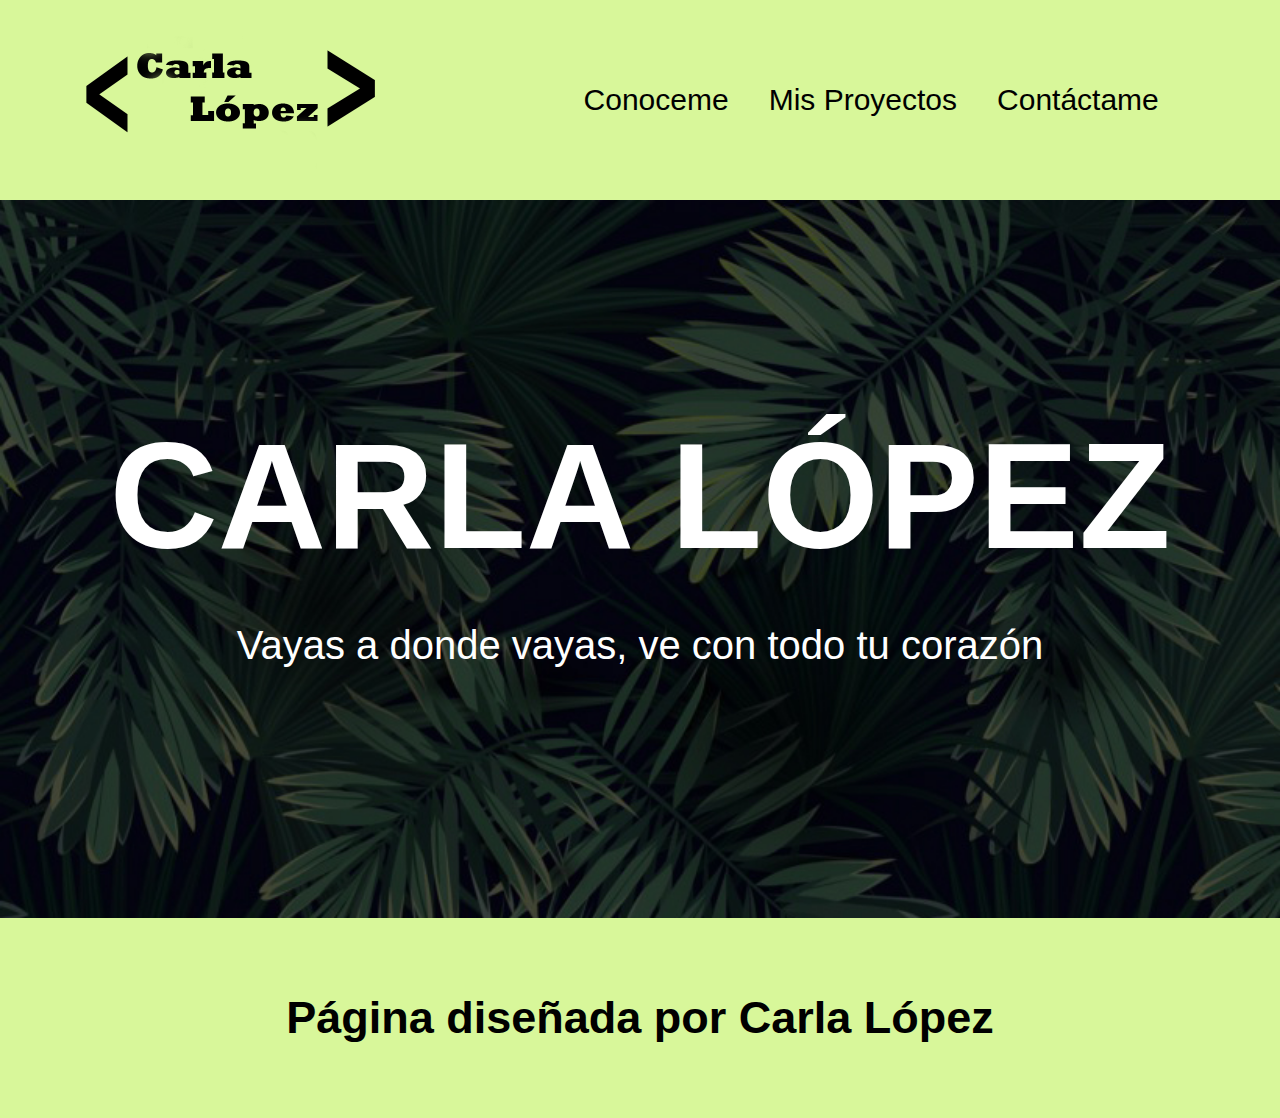
<file: index.html>
<!DOCTYPE html>
<html lang="en">

<head>
    <meta charset="UTF-8">
    <meta http-equiv="X-UA-Compatible" content="IE=edge">
    <meta name="viewport" content="width=device-width, initial-scale=1.0">
    <link rel="stylesheet" href="estilocarla.css">
    <link rel="stylesheet" href="https://use.fontawesome.com/releases/v5.15.3/css/all.css" integrity="sha384-SZXxX4whJ79/gErwcOYf+zWLeJdY/qpuqC4cAa9rOGUstPomtqpuNWT9wdPEn2fk" crossorigin="anonymous">
    <title>BLOG DE CARLA</title>
</head>
<nav>
    <img src="logocarla.png">    
    <section class="opciones">
        <ul>
            <li><a href="conoceme.html">Conoceme</a></li>
            <li><a href="proyectos.html">Mis Proyectos</a></li>
            <li><a href="contactame.html">Contáctame</a></li>
        </ul>
     </section>
</nav>
<main class="presentacion">
    <h2>CARLA LÓPEZ</h2>
    <p>Vayas a donde vayas, ve con todo tu corazón</p>
</main> 
<nav class="piepagina">
    <h2>Página diseñada por Carla López</h2>
</nav>
</file>
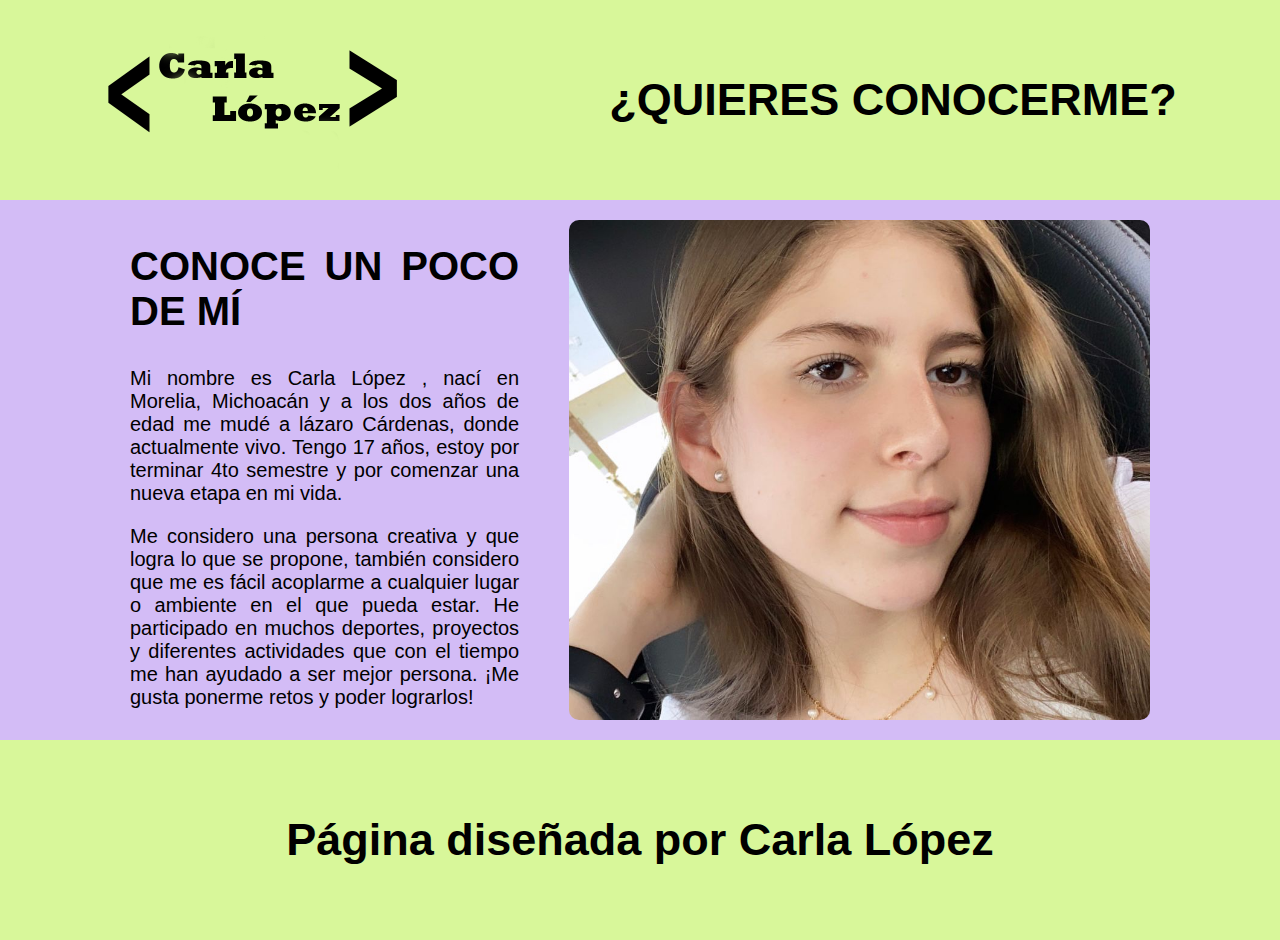
<file: conoceme.html>
<!DOCTYPE html>
<html lang="en">

<head>
    <meta charset="UTF-8">
    <meta http-equiv="X-UA-Compatible" content="IE=edge">
    <meta name="viewport" content="width=device-width, initial-scale=1.0">
    <link rel="stylesheet" href="estilocarla.css">
    <link rel="stylesheet" href="https://use.fontawesome.com/releases/v5.15.3/css/all.css" integrity="sha384-SZXxX4whJ79/gErwcOYf+zWLeJdY/qpuqC4cAa9rOGUstPomtqpuNWT9wdPEn2fk" crossorigin="anonymous">
    <title>CONOCEME</title>
</head>
<nav>
    <img src="logocarla.png">    
    <section class="opciones">
        <h2>¿QUIERES CONOCERME?</h2>
     </section>
</nav>
<main class="bio">
    <div class="biotext">
        <h2>CONOCE UN POCO DE MÍ</h2>
        <p>Mi nombre es Carla López , nací en Morelia, Michoacán y a los dos años de edad me mudé a lázaro Cárdenas, donde actualmente vivo. Tengo 17 años, estoy por terminar 4to semestre y por comenzar una nueva etapa en mi vida.</p>
        <p>Me considero una persona creativa y que logra lo que se propone, también considero que me es fácil acoplarme a cualquier lugar o ambiente en el que pueda estar. He participado en muchos deportes, proyectos y diferentes actividades que con el tiempo me han ayudado a ser mejor persona.  ¡Me gusta ponerme retos y poder lograrlos!</p>
    </div>
        <img src="Carla.jpeg">
</main>
<nav class="piepagina">
    <h2>Página diseñada por Carla López</h2>
</nav>
</file>
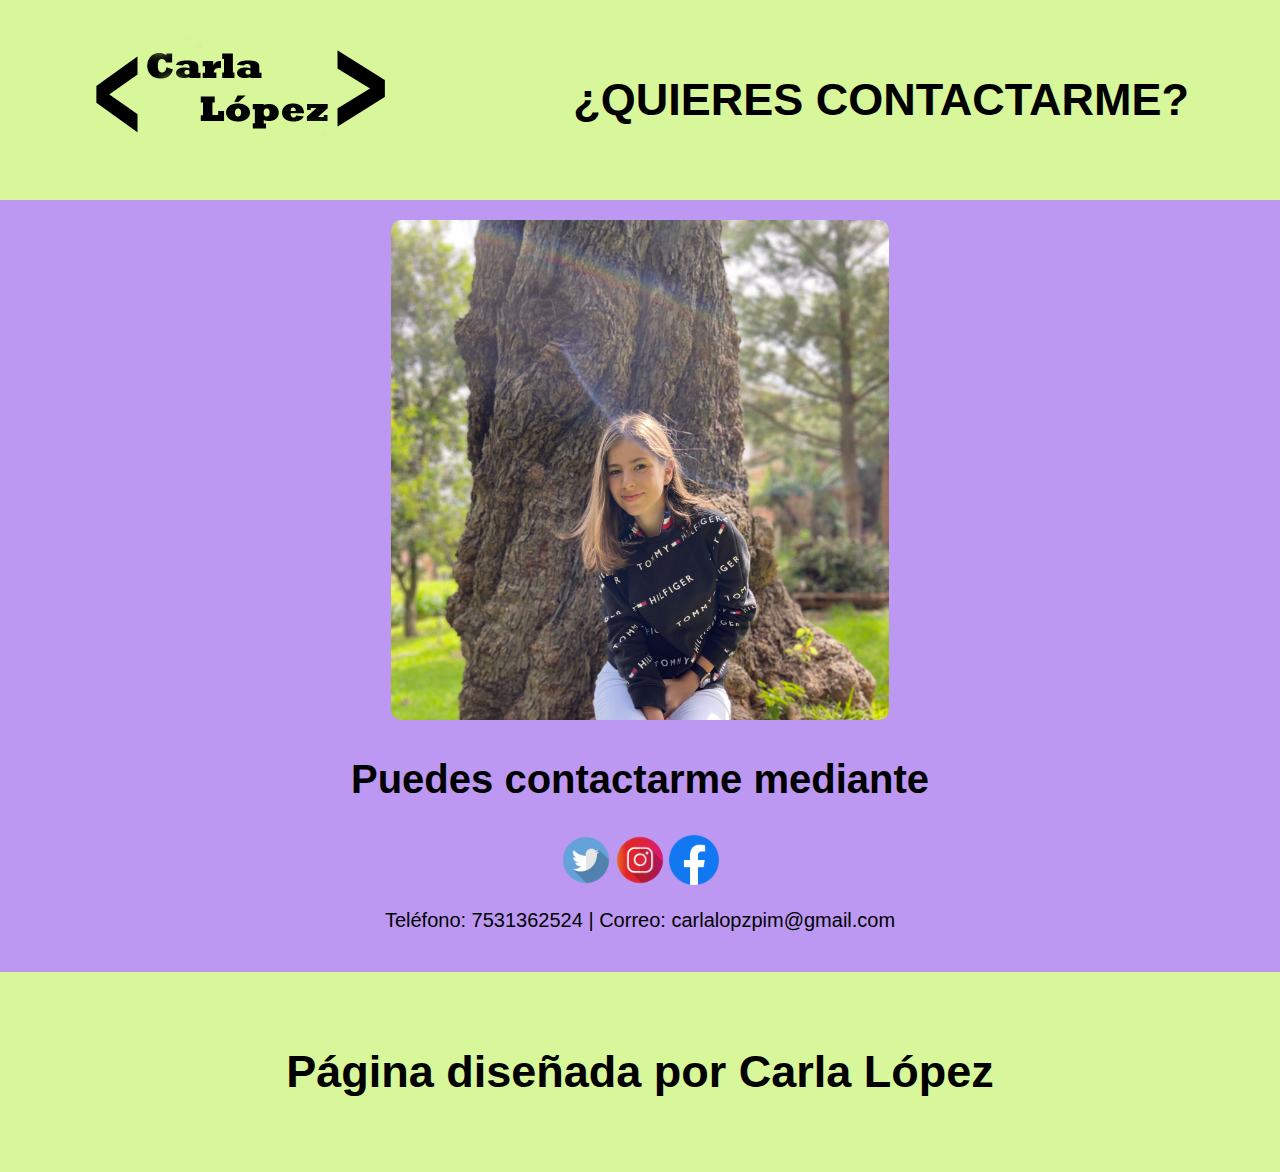
<file: contactame.html>
<!DOCTYPE html>
<html lang="en">

<head>
    <meta charset="UTF-8">
    <meta http-equiv="X-UA-Compatible" content="IE=edge">
    <meta name="viewport" content="width=device-width, initial-scale=1.0">
    <link rel="stylesheet" href="estilocarla.css">
    <link rel="stylesheet" href="https://use.fontawesome.com/releases/v5.15.3/css/all.css" integrity="sha384-SZXxX4whJ79/gErwcOYf+zWLeJdY/qpuqC4cAa9rOGUstPomtqpuNWT9wdPEn2fk" crossorigin="anonymous">
    <title>CONTACTAME</title>
</head>
<nav>
    <img src="logocarla.png">    
    <section class="opciones">
        <h2>¿QUIERES CONTACTARME?</h2>
     </section>
</nav>
<div class="contacto">
    <img src="Carla2.jpeg">
    <h2>Puedes contactarme mediante</h2>
        <div class="redes">
            <a href="https://www.twitter.com/"><img src="twitter.png"></a>
            <a href="https://www.instagram.com/"><img src="instagram.png"></a>
            <a href="https://www.facebook.com/"><img src="facebook.png"></a>
        </div>
    <p>Teléfono: 7531362524 | Correo: carlalopzpim@gmail.com</p>
    </div>
<nav class="piepagina">
    <h2>Página diseñada por Carla López</h2>
</nav>
</file>
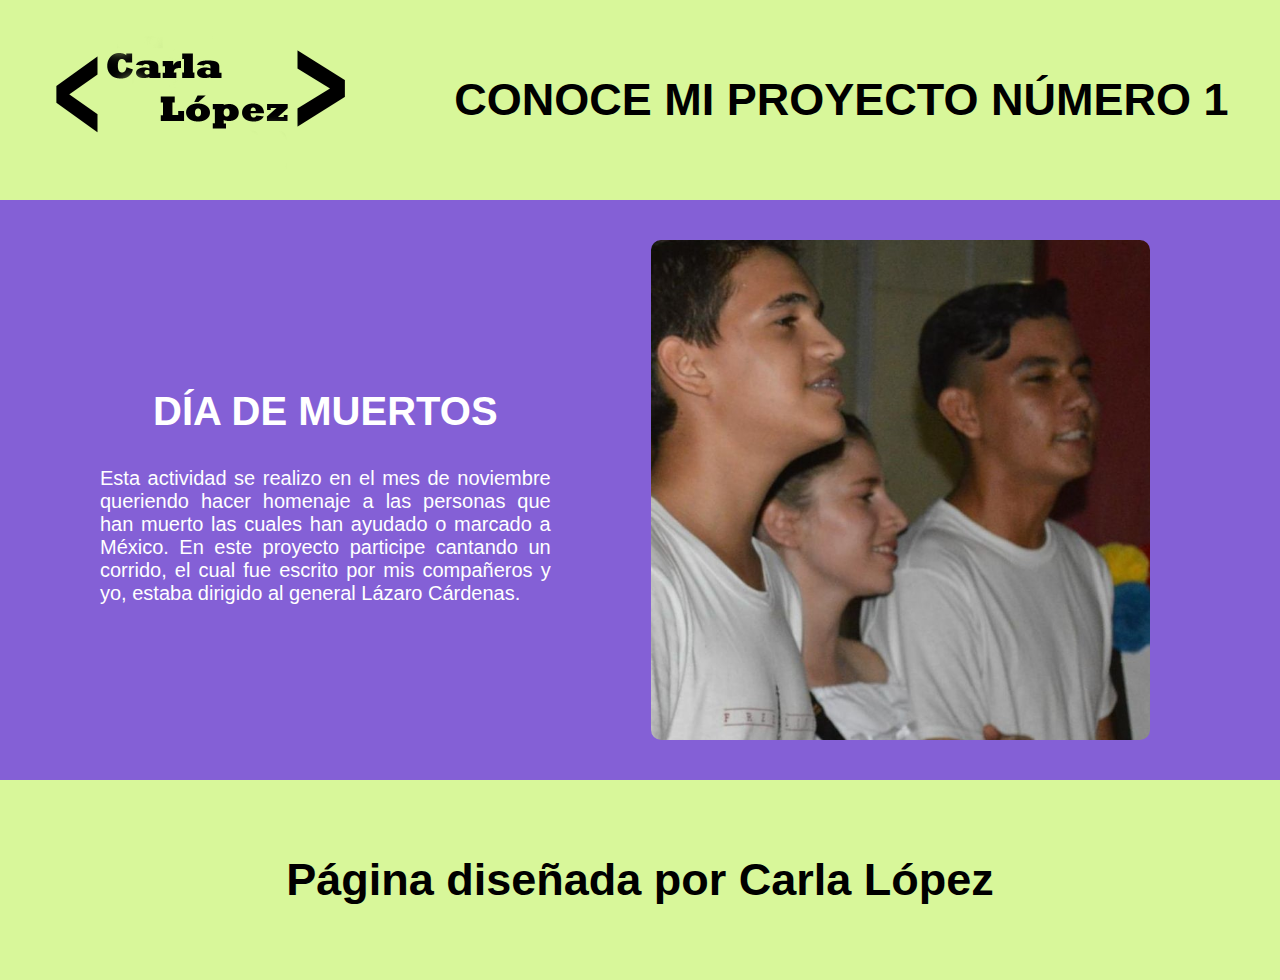
<file: proyecto1.html>
<!DOCTYPE html>
<html lang="en">

<head>
    <meta charset="UTF-8">
    <meta http-equiv="X-UA-Compatible" content="IE=edge">
    <meta name="viewport" content="width=device-width, initial-scale=1.0">
    <link rel="stylesheet" href="estilocarla.css">
    <link rel="stylesheet" href="https://use.fontawesome.com/releases/v5.15.3/css/all.css" integrity="sha384-SZXxX4whJ79/gErwcOYf+zWLeJdY/qpuqC4cAa9rOGUstPomtqpuNWT9wdPEn2fk" crossorigin="anonymous">
    <title>PROYECTO 1</title>
</head>
<nav>
    <img src="logocarla.png">    
    <section class="opciones">
     <h2>CONOCE MI PROYECTO NÚMERO 1</h2>
     </section>
</nav>

<main class="proyectos">
    <div class="proyectostexto">
        <h2>DÍA DE MUERTOS</h2>
        <p>Esta actividad se realizo en el mes de noviembre queriendo hacer homenaje a las personas que han muerto las cuales han ayudado o marcado a México. En este proyecto participe cantando un corrido, el cual fue escrito por mis compañeros y yo, estaba dirigido al general Lázaro Cárdenas.</p>
    </div>
    <img src="muertos.jpeg">
</main>
<nav class="piepagina">
    <h2>Página diseñada por Carla López</h2>
</nav>
</file>
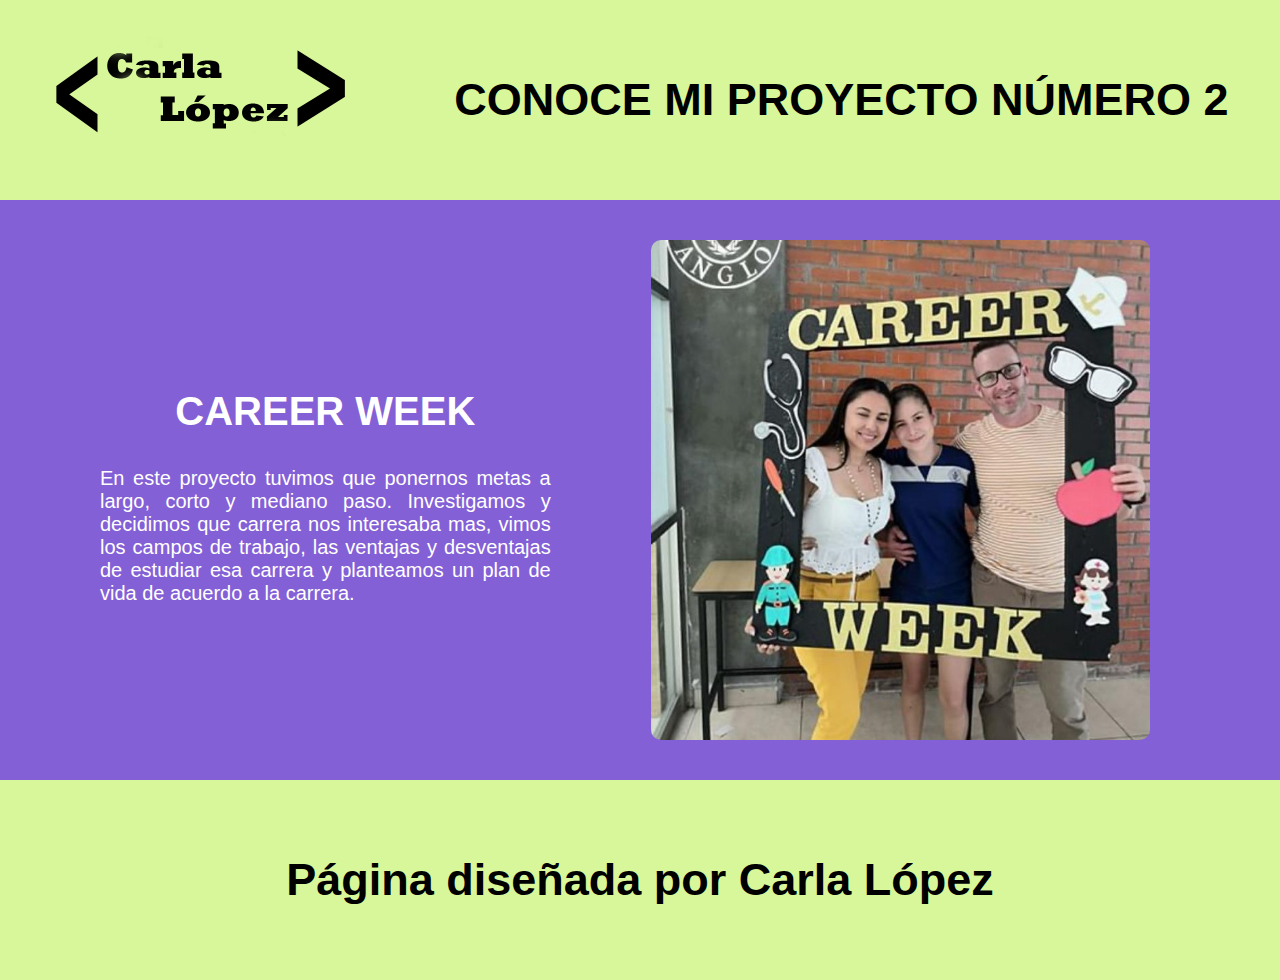
<file: proyecto2.html>
<!DOCTYPE html>
<html lang="en">

<head>
    <meta charset="UTF-8">
    <meta http-equiv="X-UA-Compatible" content="IE=edge">
    <meta name="viewport" content="width=device-width, initial-scale=1.0">
    <link rel="stylesheet" href="estilocarla.css">
    <link rel="stylesheet" href="https://use.fontawesome.com/releases/v5.15.3/css/all.css" integrity="sha384-SZXxX4whJ79/gErwcOYf+zWLeJdY/qpuqC4cAa9rOGUstPomtqpuNWT9wdPEn2fk" crossorigin="anonymous">
    <title>PROYECTO 2</title>
</head>
<nav>
    <img src="logocarla.png">    
    <section class="opciones">
     <h2>CONOCE MI PROYECTO NÚMERO 2</h2>
     </section>
</nav>

<main class="proyectos">
    <div class="proyectostexto">
        <h2>CAREER WEEK</h2>
        <p>En este proyecto tuvimos que ponernos metas a largo, corto y mediano paso. Investigamos y decidimos que carrera nos interesaba mas, vimos los campos de trabajo, las ventajas y desventajas de estudiar esa carrera y planteamos un plan de vida de acuerdo a la carrera.</p>
    </div>
    <img src="careerweek.jpeg">
</main>
<nav class="piepagina">
    <h2>Página diseñada por Carla López</h2>
</nav>
</file>
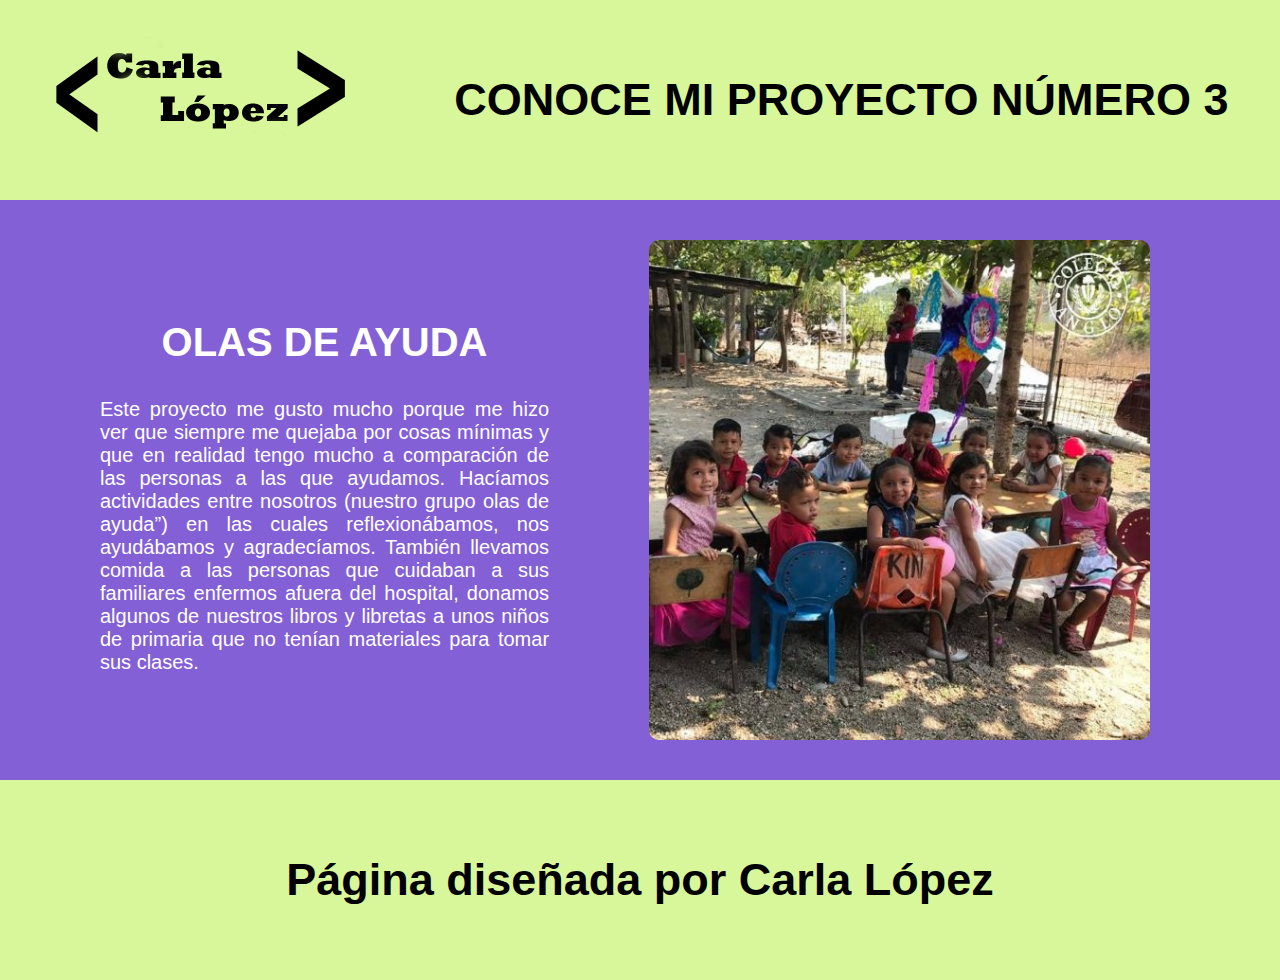
<file: proyecto3.html>
<!DOCTYPE html>
<html lang="en">

<head>
    <meta charset="UTF-8">
    <meta http-equiv="X-UA-Compatible" content="IE=edge">
    <meta name="viewport" content="width=device-width, initial-scale=1.0">
    <link rel="stylesheet" href="estilocarla.css">
    <link rel="stylesheet" href="https://use.fontawesome.com/releases/v5.15.3/css/all.css" integrity="sha384-SZXxX4whJ79/gErwcOYf+zWLeJdY/qpuqC4cAa9rOGUstPomtqpuNWT9wdPEn2fk" crossorigin="anonymous">
    <title>PROYECTO 3</title>
</head>
<nav>
    <img src="logocarla.png">    
    <section class="opciones">
     <h2>CONOCE MI PROYECTO NÚMERO 3</h2>
     </section>
</nav>

<main class="proyectos">
    <div class="proyectostexto">
        <h2>OLAS DE AYUDA</h2>
        <p>Este proyecto me gusto mucho porque me hizo ver que siempre me quejaba por cosas mínimas y que en realidad tengo mucho a comparación de las personas a las que ayudamos. Hacíamos actividades entre nosotros (nuestro grupo olas de ayuda”) en las cuales reflexionábamos, nos ayudábamos y agradecíamos. 
            También llevamos comida a las personas que cuidaban a sus familiares enfermos afuera del hospital, donamos algunos de nuestros libros y libretas a unos niños de primaria que no tenían materiales para tomar sus clases. 
            </p>
    </div>
    <img src="olasayuda.jpeg">
</main>
<nav class="piepagina">
    <h2>Página diseñada por Carla López</h2>
</nav>
</file>
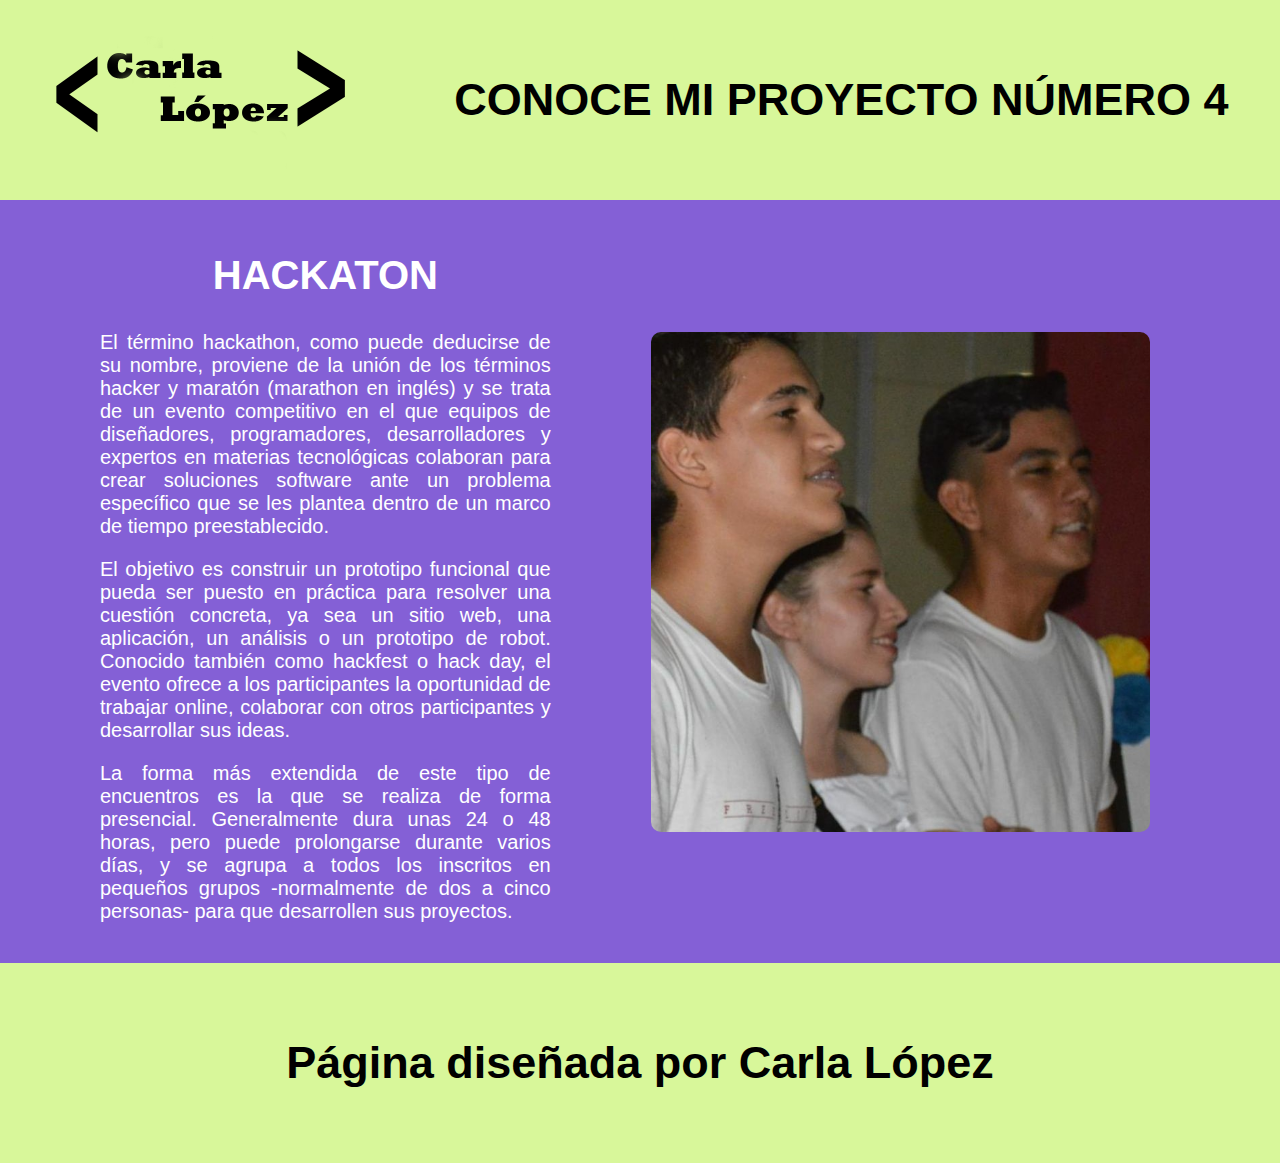
<file: proyecto4.html>
<!DOCTYPE html>
<html lang="en">

<head>
    <meta charset="UTF-8">
    <meta http-equiv="X-UA-Compatible" content="IE=edge">
    <meta name="viewport" content="width=device-width, initial-scale=1.0">
    <link rel="stylesheet" href="estilocarla.css">
    <link rel="stylesheet" href="https://use.fontawesome.com/releases/v5.15.3/css/all.css" integrity="sha384-SZXxX4whJ79/gErwcOYf+zWLeJdY/qpuqC4cAa9rOGUstPomtqpuNWT9wdPEn2fk" crossorigin="anonymous">
    <title>PROYECTO 4</title>
</head>
<nav>
    <img src="logocarla.png">    
    <section class="opciones">
     <h2>CONOCE MI PROYECTO NÚMERO 4</h2>
     </section>
</nav>

<main class="proyectos">
    <div class="proyectostexto">
        <h2>HACKATON</h2>
        <p>El término hackathon, como puede deducirse de su nombre, proviene de la unión de los términos hacker y maratón (marathon en inglés) y se trata de un evento competitivo en el que equipos de diseñadores, programadores, desarrolladores y expertos en materias tecnológicas colaboran para crear soluciones software ante un problema específico que se les plantea dentro de un marco de tiempo preestablecido.</p>
        <p>El objetivo es construir un prototipo funcional que pueda ser puesto en práctica para resolver una cuestión concreta, ya sea un sitio web, una aplicación, un análisis o un prototipo de robot. Conocido también como hackfest o hack day, el evento ofrece a los participantes la oportunidad de trabajar online, colaborar con otros participantes y desarrollar sus ideas.</p>
        <p> La forma más extendida de este tipo de encuentros es la que se realiza de forma presencial. Generalmente dura unas 24 o 48 horas, pero puede prolongarse durante varios días, y se agrupa a todos los inscritos en pequeños grupos -normalmente de dos a cinco personas- para que desarrollen sus proyectos.</p>
    </div>
    <img src="muertos.jpeg">
</main>
<nav class="piepagina">
    <h2>Página diseñada por Carla López</h2>
</nav>
</file>
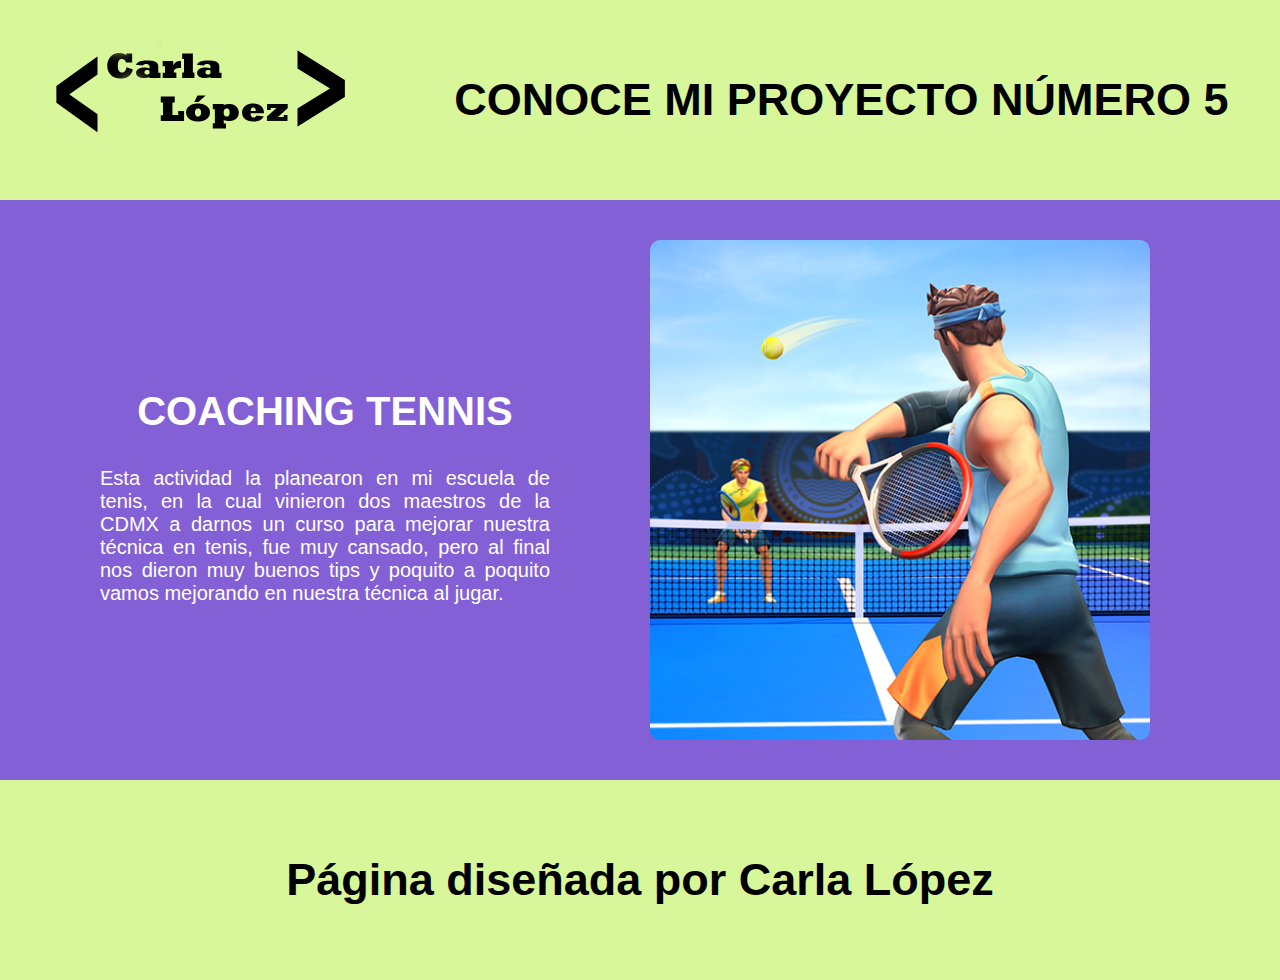
<file: proyecto5.html>
<!DOCTYPE html>
<html lang="en">

<head>
    <meta charset="UTF-8">
    <meta http-equiv="X-UA-Compatible" content="IE=edge">
    <meta name="viewport" content="width=device-width, initial-scale=1.0">
    <link rel="stylesheet" href="estilocarla.css">
    <link rel="stylesheet" href="https://use.fontawesome.com/releases/v5.15.3/css/all.css" integrity="sha384-SZXxX4whJ79/gErwcOYf+zWLeJdY/qpuqC4cAa9rOGUstPomtqpuNWT9wdPEn2fk" crossorigin="anonymous">
    <title>PROYECTO 5</title>
</head>
<nav>
    <img src="logocarla.png">    
    <section class="opciones">
     <h2>CONOCE MI PROYECTO NÚMERO 5</h2>
     </section>
</nav>

<main class="proyectos">
    <div class="proyectostexto">
        <h2>COACHING TENNIS</h2>
        <p>Esta actividad la planearon en mi escuela de tenis, en la cual vinieron dos maestros de la CDMX a darnos un curso para mejorar nuestra técnica en tenis, fue muy cansado, pero al final nos dieron muy buenos tips y poquito a poquito vamos mejorando en nuestra técnica al jugar. </p>
    </div>
    <img src="tennis.png">
</main>
<nav class="piepagina">
    <h2>Página diseñada por Carla López</h2>
</nav>
</file>
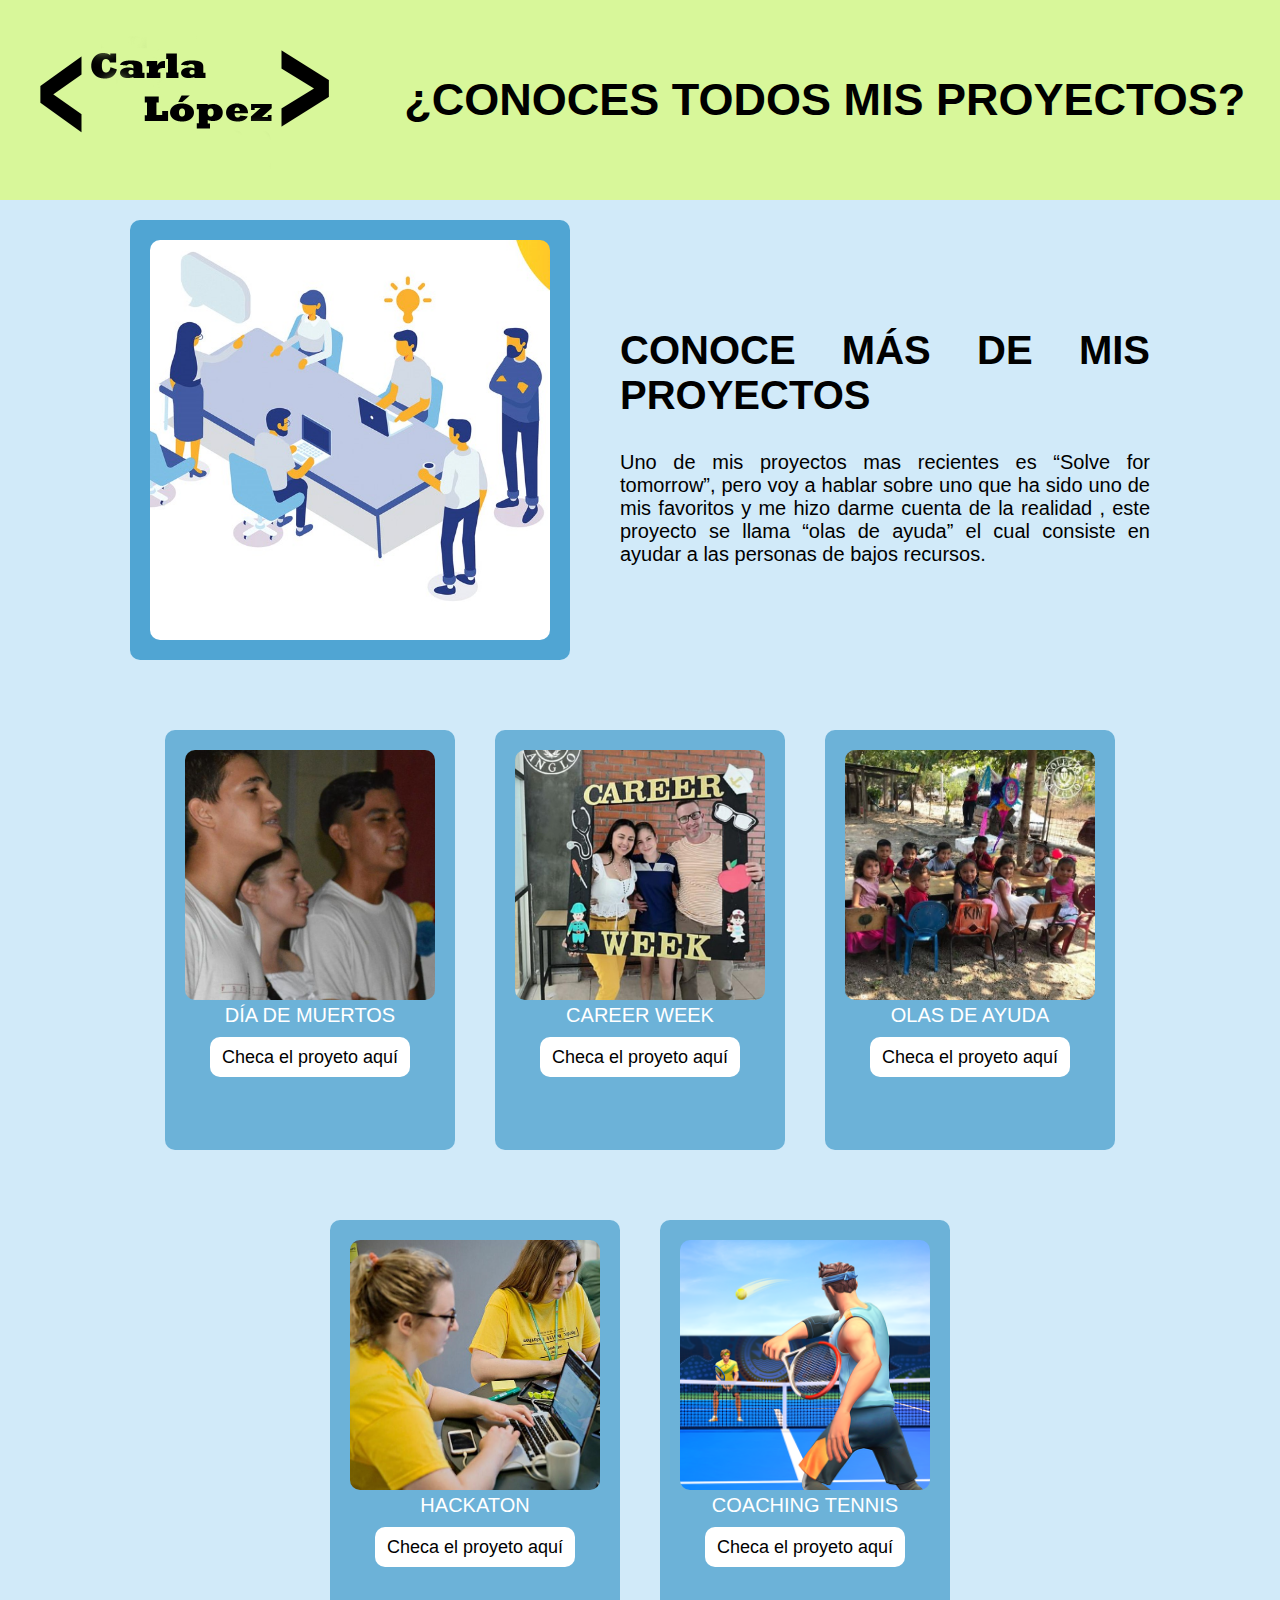
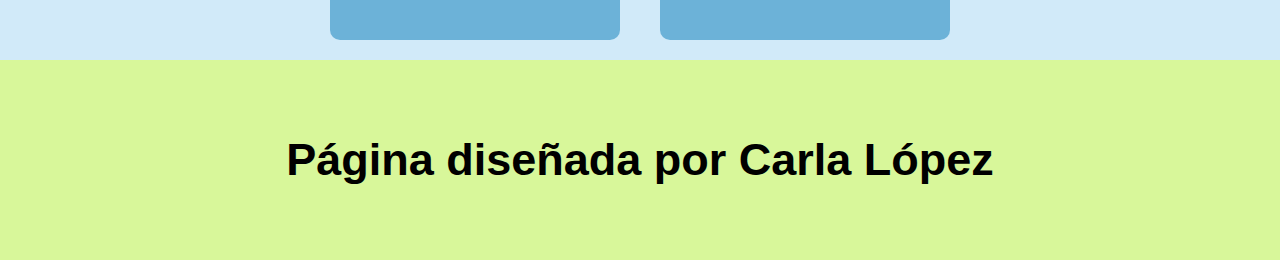
<file: proyectos.html>
<!DOCTYPE html>
<html lang="en">

<head>
    <meta charset="UTF-8">
    <meta http-equiv="X-UA-Compatible" content="IE=edge">
    <meta name="viewport" content="width=device-width, initial-scale=1.0">
    <link rel="stylesheet" href="estilocarla.css">
    <link rel="stylesheet" href="https://use.fontawesome.com/releases/v5.15.3/css/all.css" integrity="sha384-SZXxX4whJ79/gErwcOYf+zWLeJdY/qpuqC4cAa9rOGUstPomtqpuNWT9wdPEn2fk" crossorigin="anonymous">
    <title>PROYECTOS</title>
</head>
<nav>
    <img src="logocarla.png">    
    <section class="opciones">
        <h2>¿CONOCES TODOS MIS PROYECTOS?</h2>
     </section>
</nav>
<main class="proyecto">
    <div class="proyectoimg">
        <img src="imgproyecto.jpg"> 
    </div>
    <div class="proyectotext">
        <h2>CONOCE MÁS DE MIS PROYECTOS</h2>
        <p>Uno de mis proyectos mas recientes es “Solve for tomorrow”, pero voy a hablar sobre uno que ha sido uno de mis favoritos y me hizo darme cuenta de la realidad , este proyecto se llama “olas de ayuda” el cual consiste en ayudar a las personas de bajos recursos. </p>
    </div>
</main>
<div class="rejilla">
    <div class="cuadro">
        <img src="muertos.jpeg">
        <p>DÍA DE MUERTOS</p>
        <button><a href="proyecto1.html">Checa el proyeto aquí</a></button>   
    </div>
    <div class="cuadro"> 
        <img src="careerweek.jpeg">
        <p>CAREER WEEK</p>
        <button><a href="proyecto2.html">Checa el proyeto aquí</a></button>
    </div>
    <div class="cuadro"> 
            <img src="olasayuda.jpeg">
            <p>OLAS DE AYUDA</p>
            <button><a href="proyecto3.html">Checa el proyeto aquí</a></button>
    </div>
</div>
<div class="rejilla">
    <div class="cuadro">
        <img src="hackaton.jpg">
        <p>HACKATON</p>
        <button><a href="proyecto4.html">Checa el proyeto aquí</a></button>   
    </div>
    <div class="cuadro"> 
        <img src="tennis.png">
        <p>COACHING TENNIS</p>
        <button><a href="proyecto5.html">Checa el proyeto aquí</a></button>
    </div>
</div>
<main>
<nav class="piepagina">
    <h2>Página diseñada por Carla López</h2>
</nav>
</file>
<file: estilocarla.css>
@import url('https://fonts.googleapis.com/css2?family=Montserrat:ital,wght@0,100;0,300;0,400;0,700;1,100&family=Overpass+Mono:wght@300;400;700&display=swap');

/*
list-style-type
*/
body{
    margin: 0px;
}
nav{
    background-color:#d8f79a;
    color: #000000;
    font-family: Arial, Helvetica, sans-serif;
    justify-content:space-around;
    text-decoration: none;
    align-items:center;
    display:flex;
    font-size: 30px;
    height: 200px;
}
nav img{
    height: 200px;
}
nav .opciones ul li{
    margin-right:40px;
}
nav .opciones ul{
    list-style: none; 
    display:flex;
}
.opciones a{
    color: #000000;
    text-decoration: none;
}
.presentacion{
    background-image: url(fondo.jpg);
    color: #ffffff;
    background-repeat: no-repeat;
    justify-content: center;
    background-size: cover;
    text-align: center;
    align-items: center;
    display:flow-root;
    padding-top: 210px;
    padding-bottom: 210px;
}
.presentacion h2{
    margin-bottom: 0px;
    margin-top: 0px;
    font-size:150px;
    font-family:'Lucida Sans', 'Lucida Sans Regular', 'Lucida Grande', 'Lucida Sans Unicode', Verdana, sans-serif
}
.presentacion p{
    font-size: 40px;
    font-family: Arial, Helvetica, sans-serif;
}
.bio{
    background-color: #d3bcf6;
    justify-content:space-between;
    align-items: center;
    text-align: justify;
    display:flex;
}
.bio img{
    height: 500px;
    margin-right: 130px;
    border-radius: 10px;
    margin-bottom: 20px;
    margin-top: 20px;
}
.biotext{
    margin-left: 130px;
    margin-right: 50px;
    color: #000000;
}
.biotext h2{
    font-size: 40px;
    font-family:'Lucida Sans', 'Lucida Sans Regular', 'Lucida Grande', 'Lucida Sans Unicode', Verdana, sans-serif
}
.biotext p{
    font-size: 20px;
    font-family: Arial, Helvetica, sans-serif;
}
.proyecto{
    background-color: #d1eaf9;
    color: #000000;
    justify-content:space-between;
    align-items: center;
    text-align: justify;
    display:flex;
}
.proyecto img{
    border-radius: 10px;
    height: 400px;
    margin: 20px;
}
.proyectoimg{
    background-color: #50a5d3;
    justify-content:center;
    display:inline-block;
    text-align: center;
    align-items:center;
    border-radius: 10px;
    margin-bottom: 20px;
    margin-left: 130px;
    margin-right: 50px;
    margin-top: 20px;
    height: 440px;
}
.proyectotext{
  text-align:justify; 
  margin-right: 130px; 
}
.proyectotext h2{
    font-size: 40px;
    font-family:'Lucida Sans', 'Lucida Sans Regular', 'Lucida Grande', 'Lucida Sans Unicode', Verdana, sans-serif
}
.proyectotext p{
    font-size: 20px;
    font-family: Arial, Helvetica, sans-serif;
}
.rejilla{
    background-color: #d1eaf9;
    justify-content: center; 
    align-items:center;
    display:flex;
    padding-top: 50px;
}
.rejilla img{
    height: 250px;
    border-radius: 10px;
    margin-top: 10px;
}
.cuadro{
    background-color: #6cb2d8;
    text-align: center;
    border-radius: 10px;
    padding: 10px;
    margin-left: 20px;
    margin-right: 20px;
    margin-bottom: 20px;
    height: 400px;
    width: 270px;
}
.rejilla h2{
    color: #ffffff;
    font-size: 25px;
    margin: 10px;
    text-align: center;
    font-family:'Lucida Sans', 'Lucida Sans Regular', 'Lucida Grande', 'Lucida Sans Unicode', Verdana, sans-serif
}
.rejilla a{ 
    color: #000000;
    text-decoration: none;
    font-family: Arial, Helvetica, sans-serif;
    font-size: 18px;
}
.rejilla p{
    color: #ffffff;
    text-align: center;
    font-family: Arial, Helvetica, sans-serif;  
    font-size: 20px;
    margin: 0px 30px;
}
.rejilla button{   
    background: #ffffff;
    color: #ffffff;
    border:none;
    border-radius: 10px;
    margin-bottom: 10px;
    margin-top: 10px;
    font-size: 15px;
    width: 200px; 
    height: 40px;
}
.contacto{
    background-color:#bc98f3;
    justify-content: center;
    text-align: center;
    align-items: center;
    display:block; 
    padding-top: 20px;
    padding-bottom: 20px;
}
.contacto img{
    height: 500px;
    border-radius: 10px;
}
.contacto h2{
    font-size: 40px;
    font-family:'Lucida Sans', 'Lucida Sans Regular', 'Lucida Grande', 'Lucida Sans Unicode', Verdana, sans-serif
}
.contacto p{
    font-family: Arial, Helvetica, sans-serif;
    font-size: 20px;
}

.redes img{
    height: 50px; 
    justify-content: center;
    align-items: center; 
}
.proyectos{
    background-color:#8460d6;
    color: #ffffff;
    justify-content: center;
    text-align: center;
    align-items: center;
    display:flex; 
    padding-top: 20px;
    padding-bottom: 20px;
}
.proyectos img{
    height: 500px;
    margin-right: 130px;
    border-radius: 10px;
    margin-bottom: 20px;
    margin-top: 20px;

}
.proyectostexto{
    margin-right: 100px;
    margin-left: 100px;
}
.proyectostexto h2{
    font-size: 40px;
    font-family:'Lucida Sans', 'Lucida Sans Regular', 'Lucida Grande', 'Lucida Sans Unicode', Verdana, sans-serif
}
.proyectostexto p{
    font-family: Arial, Helvetica, sans-serif;
    font-size: 20px;
    text-align: justify;
}
</file>
